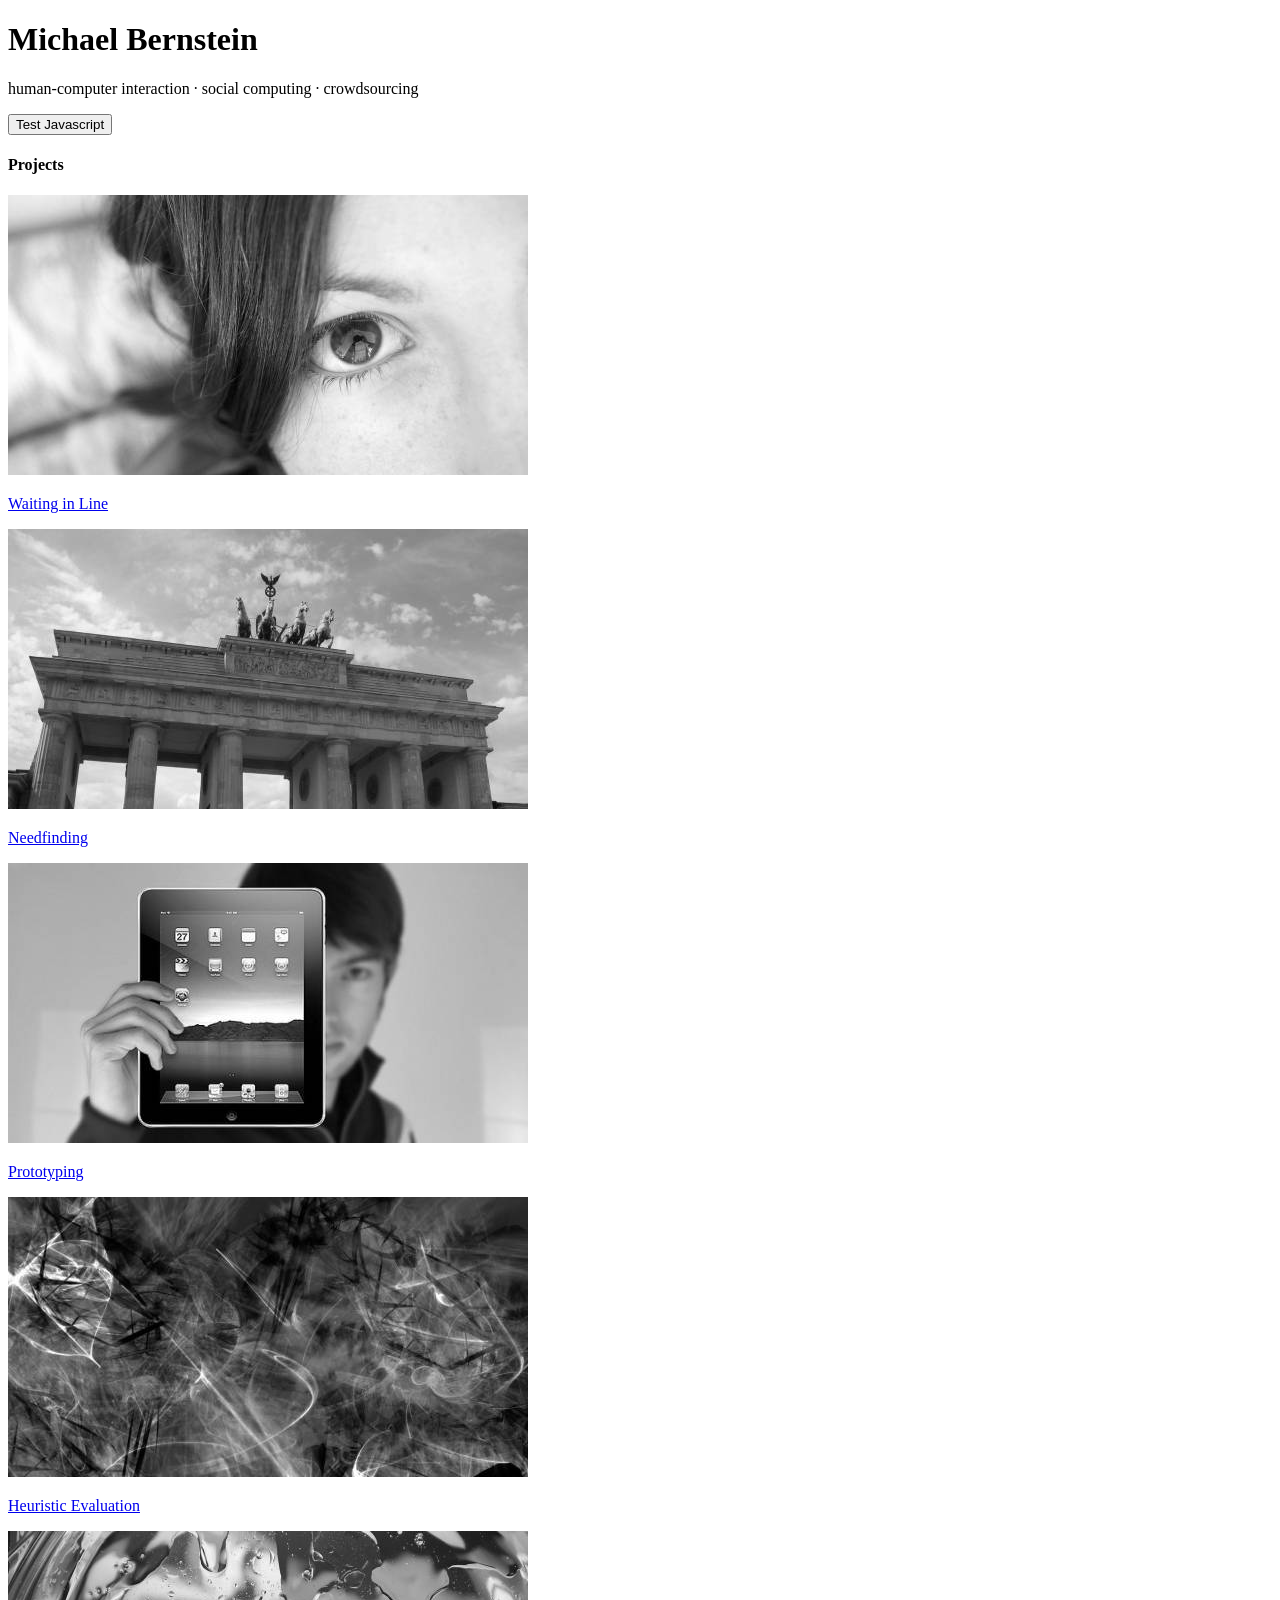
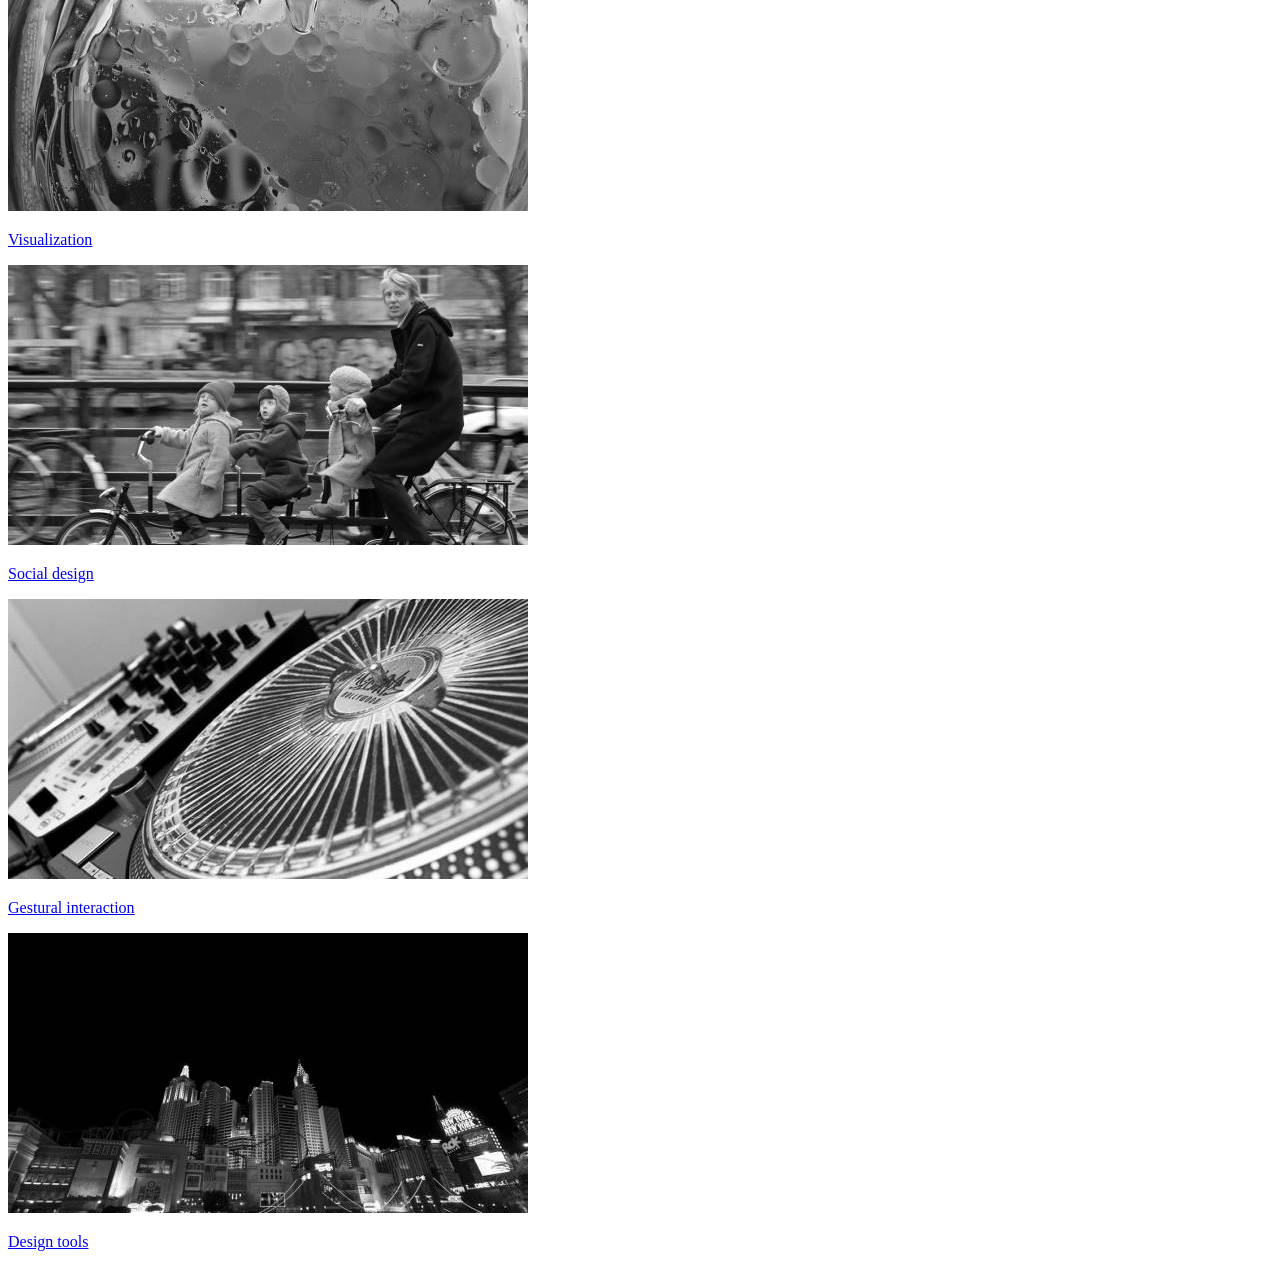
<file: static/test.html>
<!doctype html>

<html>
<head>
	<title>HCI Project Portfolio</title>	
	<meta charset="utf-8">
	<meta name="viewport" content="width=device-width, initial-scale=1.0">
	<!-- this is a comment in HTML -->

    <!-- HTML5 Shim and Respond.js IE8 support of HTML5 elements and media queries -->
    <!-- WARNING: Respond.js doesn't work if you view the page via file:// -->
    <!--[if lt IE 9]>
      <script src="https://oss.maxcdn.com/libs/html5shiv/3.7.0/html5shiv.js"></script>
      <script src="https://oss.maxcdn.com/libs/respond.js/1.3.0/respond.min.js"></script>
    <![endif]-->        
</head>

<body>
	<div>
		<!-- h1 through h6 are headers. The higher the number, the smaller the header -->
		<!-- p means paragraph -->
		<div>
			<h1>Michael Bernstein</h1>
			<p>human-computer interaction &middot; social computing &middot; crowdsourcing</p>
      <button id="testjs" class="btn btn-primary btn-lg">Test Javascript</button>
		</div>


		<h4>Projects</h4>
		<!-- divs are invisible structuring elements that stack vertically by default. Use them to organize your code -->
		<!-- img tags are images. Lorem Pixel will deliver random images; handy! -->
		<!-- a are anchors, also known as hyperlinks. Use the href attribute to tell the browser where to go when the user clicks -->
		<div id="project1">
			<a href="project.html">
				<img src="images/lorempixel.people.1.jpeg" alt="Lorem Pixel image">
				<p>Waiting in Line</p>
			</a>
		</div>
		<div id="project2">
			<a href="project.html">
				<img src="images/lorempixel.city.1.jpeg" alt="Lorem Pixel image">
				<p>Needfinding</p>
			</a>
		</div>
		<div id="project3">
			<a href="project.html">
				<img src="images/lorempixel.technics.1.jpeg" alt="Lorem Pixel image">
				<p>Prototyping</p>
			</a>
		</div>
		<div id="project4">
			<a href="project.html">
				<img src="images/lorempixel.abstract.1.jpeg" alt="Lorem Pixel image">
				<p>Heuristic Evaluation</p>
			</a>
		</div>
		<div id="project5">
			<a href="project.html">
				<img src="images/lorempixel.abstract.8.jpeg" alt="Lorem Pixel image">
				<p>Visualization</p>
			</a>
		</div>
		<div id="project6">
			<a href="project.html">
				<img src="images/lorempixel.people.2.jpeg" alt="Lorem Pixel image">
				<p>Social design</p>
			</a>
		</div>
		<div id="project7">
			<a href="project.html">
				<img src="images/lorempixel.technics.2.jpeg" alt="Lorem Pixel image">
				<p>Gestural interaction</p>
			</a>
		</div>
		<div id="project8">
			<a href="project.html">
				<img src="images/lorempixel.city.2.jpeg" alt="Lorem Pixel image">
				<p>Design tools</p>
			</a>
		</div>
	</div>
</body>
</html>
</file>
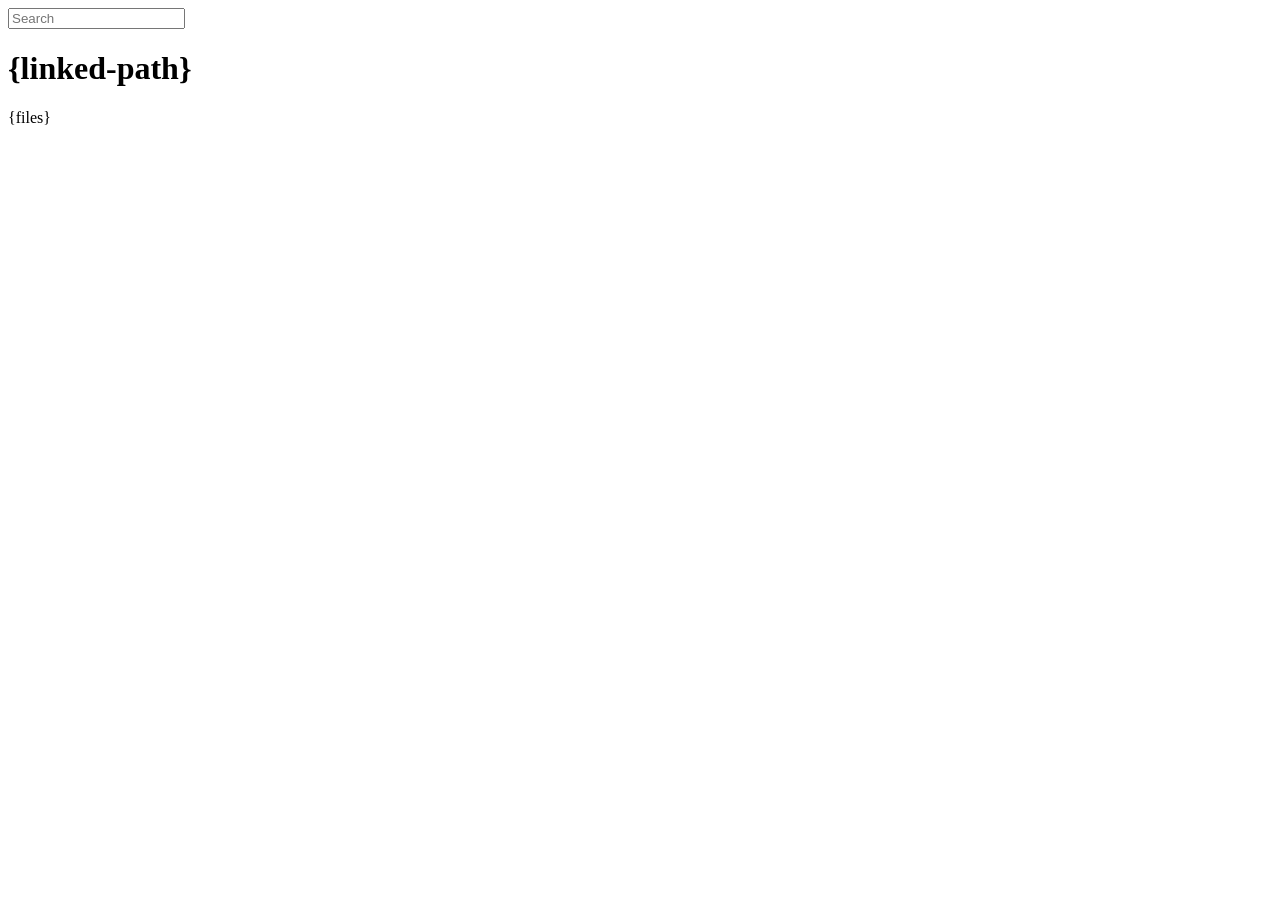
<file: node_modules/express/node_modules/connect/lib/public/directory.html>
<!DOCTYPE html>
<html>
  <head>
    <meta charset='utf-8'> 
    <meta name="viewport" content="width=device-width, initial-scale=1.0, maximum-scale=1.0, user-scalable=no" />
    <title>listing directory {directory}</title>
    <style>{style}</style>
    <script>
      function $(id){
        var el = 'string' == typeof id
          ? document.getElementById(id)
          : id;

        el.on = function(event, fn){
          if ('content loaded' == event) {
            event = window.attachEvent ? "load" : "DOMContentLoaded";
          }
          el.addEventListener
            ? el.addEventListener(event, fn, false)
            : el.attachEvent("on" + event, fn);
        };

        el.all = function(selector){
          return $(el.querySelectorAll(selector));
        };

        el.each = function(fn){
          for (var i = 0, len = el.length; i < len; ++i) {
            fn($(el[i]), i);
          }
        };

        el.getClasses = function(){
          return this.getAttribute('class').split(/\s+/);
        };

        el.addClass = function(name){
          var classes = this.getAttribute('class');
          el.setAttribute('class', classes
            ? classes + ' ' + name
            : name);
        };

        el.removeClass = function(name){
          var classes = this.getClasses().filter(function(curr){
            return curr != name;
          });
          this.setAttribute('class', classes.join(' '));
        };

        return el;
      }

      function search() {
        var str = $('search').value
          , links = $('files').all('a');

        links.each(function(link){
          var text = link.textContent;

          if ('..' == text) return;
          if (str.length && ~text.indexOf(str)) {
            link.addClass('highlight');
          } else {
            link.removeClass('highlight');
          }
        });
      }

      $(window).on('content loaded', function(){
        $('search').on('keyup', search);
      });
    </script>
  </head>
  <body class="directory">
    <input id="search" type="text" placeholder="Search" autocomplete="off" />
    <div id="wrapper">
      <h1>{linked-path}</h1>
      {files}
    </div>
  </body>
</html>
</file>
